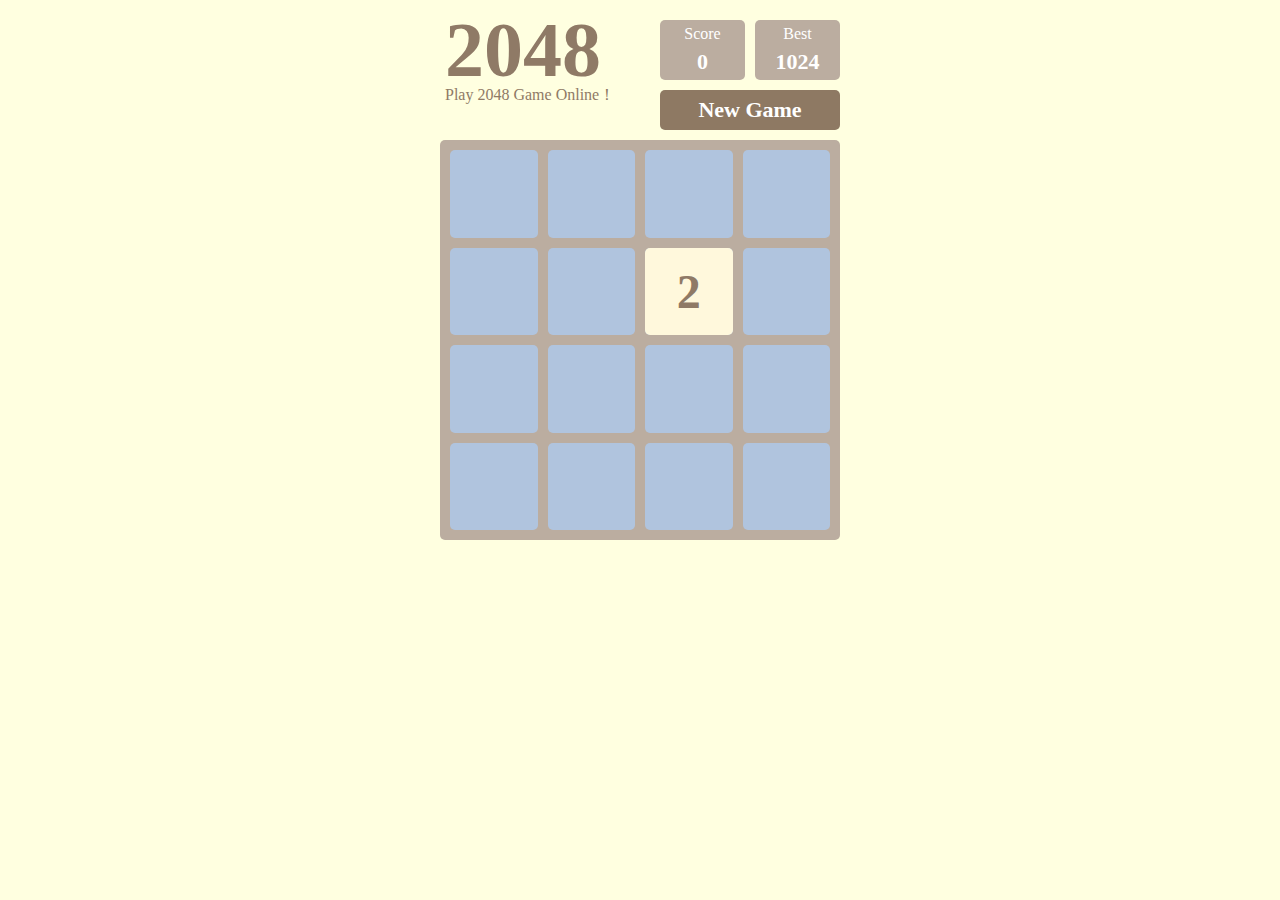
<file: index.html>
<!DOCTYPE html>
<html>
<head>
	<meta charset="utf-8">
	<meta name="viewport" content="width=device-width, initial-scale=1.0, maximum-scale=1.0, user-scalable=no">
	<title>Play 2048 Game Online!</title>
	<link rel="stylesheet" type="text/css" href="desktop.css">
	<link media="(max-width: 860px)" rel="stylesheet" type="text/css" href="mobile.css">
	<link rel="icon" href="icon.png">
	<script type="text/javascript">
		// 给github图标添加跳转函数
		
	</script>
</head>
<body>

	<div class="wrapper">

		<div class="header">
			<div class="title">
				<strong>2048</strong>
			</div>
			<div class="slogan">
				<p>Play 2048 Game Online！</p>
			</div>
			
			<div class="score">
				<span>Score</span><br><span class="number">0</span><span class="score-animation">+12</span>
			</div>
			<div class="best">
				<span>Best</span><br><span class="number">1024</span><span class="best-animation">+12</span>
			</div>
			<div class="new-game">
				<span>New Game</span>
			</div>
		</div>
		<div class="game-board">
			<div class="grid grid-11 row1 col1"><span></span></div>
			<div class="grid grid-12 row1 col2"><span></span></div>
			<div class="grid grid-13 row1 col3"><span></span></div>
			<div class="grid grid-14 row1 col4"><span></span></div>
			<div class="grid grid-21 row2 col1"><span></span></div>
			<div class="grid grid-22 row2 col2"><span></span></div>
			<div class="grid grid-23 row2 col3"><span></span></div>
			<div class="grid grid-24 row2 col4"><span></span></div>
			<div class="grid grid-31 row3 col1"><span></span></div>
			<div class="grid grid-32 row3 col2"><span></span></div>
			<div class="grid grid-33 row3 col3"><span></span></div>
			<div class="grid grid-34 row3 col4"><span></span></div>
			<div class="grid grid-41 row4 col1"><span></span></div>
			<div class="grid grid-42 row4 col2"><span></span></div>
			<div class="grid grid-43 row4 col3"><span></span></div>
			<div class="grid grid-44 row4 col4"><span></span></div>
		</div>
		<div class="popup">
			<div class="game-over">
				<p>Game is over...</p>
				<p class="try-again">Try again?</p>
			</div>
			<div class="win">
				<p>You win the game!! </p><p>Congratulation!!</p>
				<p class="try-again">Try again?</p>
			</div>
		</div>
	</div>
	<script type="text/javascript" src="2048.js"></script>
	
</body>
</html>
</file>
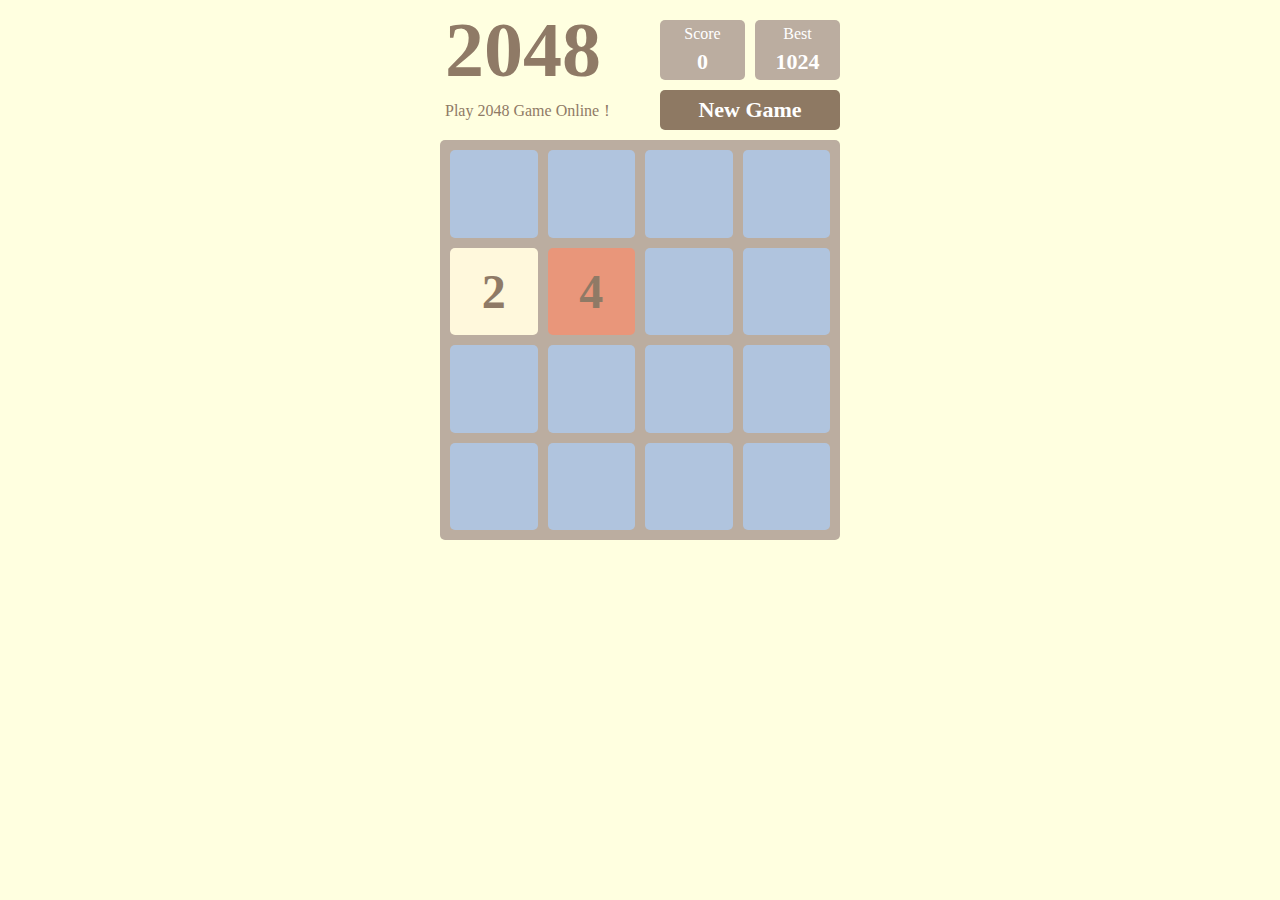
<file: demo/index.html>
<!DOCTYPE html>
<html>
<head>
	<meta charset="utf-8">
	<title>Play 2048 Game Online!</title>
	<link rel="stylesheet" type="text/css" href="2048.css">
	<link rel="icon" href="icon.png">
</head>
<body>
	<div class="wrapper">
		<div class="header">
			<div class="title">
				<strong>2048</strong>
			</div>
			<div class="slogan">
				<p>Play 2048 Game Online！</p>
			</div>
			<div class="score">
				<span>Score</span><br><span class="number">0</span><span class="score-animation">+12</span>
			</div>
			<div class="best">
				<span>Best</span><br><span class="number">1024</span><span class="best-animation">+12</span>
			</div>
			<div class="new-game">
				<span>New Game</span>
			</div>
		</div>
		<div class="game-board">
			<div class="grid grid-11 row1 col1"><span></span></div>
			<div class="grid grid-12 row1 col2"><span></span></div>
			<div class="grid grid-13 row1 col3"><span></span></div>
			<div class="grid grid-14 row1 col4"><span></span></div>
			<div class="grid grid-21 row2 col1"><span></span></div>
			<div class="grid grid-22 row2 col2"><span></span></div>
			<div class="grid grid-23 row2 col3"><span></span></div>
			<div class="grid grid-24 row2 col4"><span></span></div>
			<div class="grid grid-31 row3 col1"><span></span></div>
			<div class="grid grid-32 row3 col2"><span></span></div>
			<div class="grid grid-33 row3 col3"><span></span></div>
			<div class="grid grid-34 row3 col4"><span></span></div>
			<div class="grid grid-41 row4 col1"><span></span></div>
			<div class="grid grid-42 row4 col2"><span></span></div>
			<div class="grid grid-43 row4 col3"><span></span></div>
			<div class="grid grid-44 row4 col4"><span></span></div>
		</div>
		<div class="popup">
			<div class="game-over">
				<p>Game is over...</p>
				<p class="try-again">Try again?</p>
			</div>
			<div class="win">
				<p>You win the game!! </p><p>Congratulation!!</p>
				<p class="try-again">Try again?</p>
			</div>
		</div>
	</div>
	<script type="text/javascript" src="2048.js"></script>
</body>
</html>
</file>
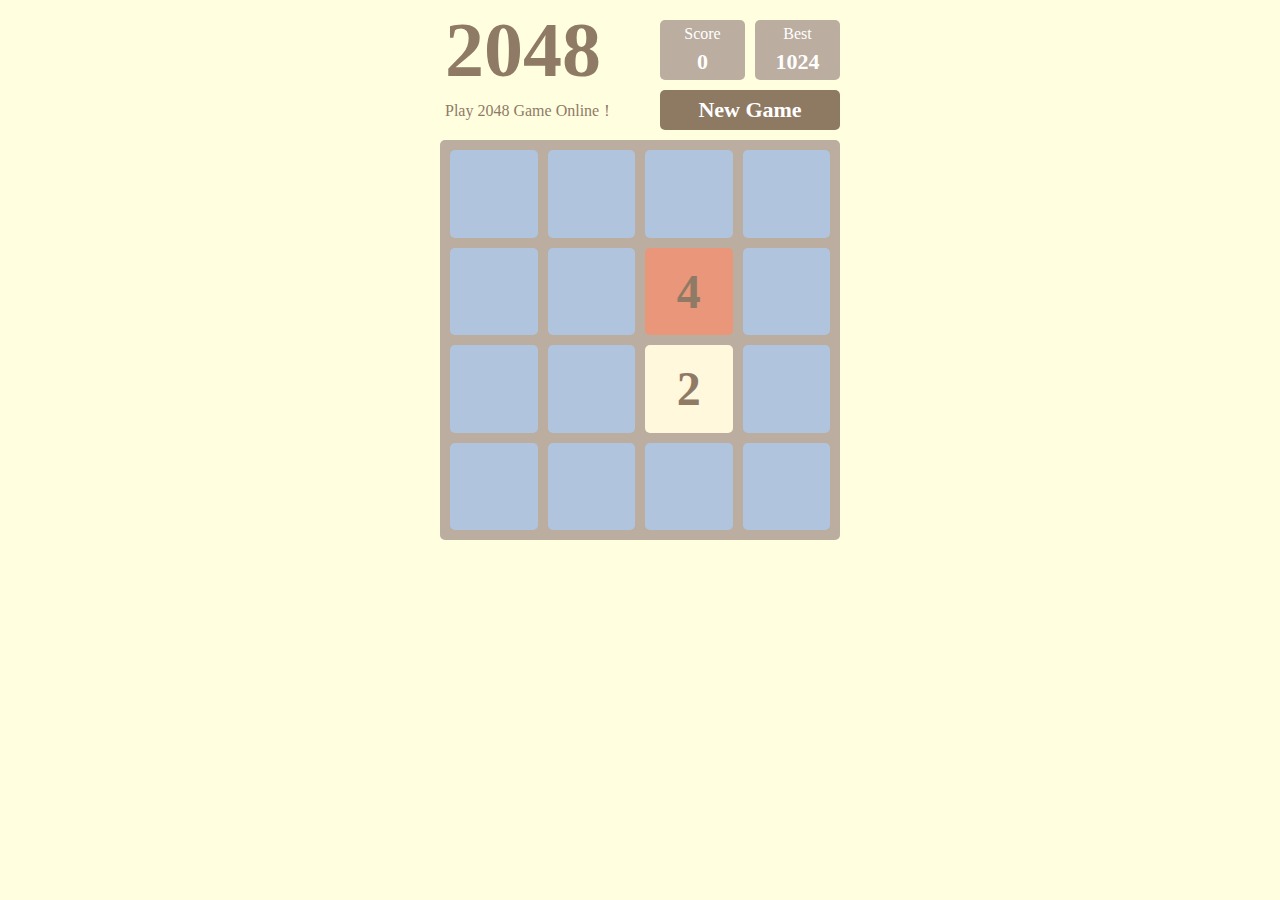
<file: demo.html>
<!DOCTYPE html>
<html>
<head>
	<meta charset="utf-8">
	<title>Play 2048 Game Online!</title>
	<link rel="stylesheet" type="text/css" href="demo.css">
	<link rel="icon" href="icon.png">
</head>
<body>
	<div class="wrapper">
		<div class="header">
			<div class="title">
				<strong>2048</strong>
			</div>
			<div class="slogan">
				<p>Play 2048 Game Online！</p>
			</div>
			<div class="score">
				<span>Score</span><br><span class="number">0</span><span class="score-animation">+12</span>
			</div>
			<div class="best">
				<span>Best</span><br><span class="number">1024</span><span class="best-animation">+12</span>
			</div>
			<div class="new-game">
				<span>New Game</span>
			</div>
		</div>
		<div class="game-board">
			<div class="grid grid-11 row1 col1"><span></span></div>
			<div class="grid grid-12 row1 col2"><span></span></div>
			<div class="grid grid-13 row1 col3"><span></span></div>
			<div class="grid grid-14 row1 col4"><span></span></div>
			<div class="grid grid-21 row2 col1"><span></span></div>
			<div class="grid grid-22 row2 col2"><span></span></div>
			<div class="grid grid-23 row2 col3"><span></span></div>
			<div class="grid grid-24 row2 col4"><span></span></div>
			<div class="grid grid-31 row3 col1"><span></span></div>
			<div class="grid grid-32 row3 col2"><span></span></div>
			<div class="grid grid-33 row3 col3"><span></span></div>
			<div class="grid grid-34 row3 col4"><span></span></div>
			<div class="grid grid-41 row4 col1"><span></span></div>
			<div class="grid grid-42 row4 col2"><span></span></div>
			<div class="grid grid-43 row4 col3"><span></span></div>
			<div class="grid grid-44 row4 col4"><span></span></div>
		</div>
		<div class="popup">
			<div class="game-over">
				<p>Game is over...</p>
				<p class="try-again">Try again?</p>
			</div>
			<div class="win">
				<p>You win the game!! </p><p>Congratulation!!</p>
				<p class="try-again">Try again?</p>
			</div>
		</div>
	</div>
	<script type="text/javascript" src="demo.js"></script>
</body>
</html>
</file>
<file: desktop.css>
* {
	list-style: none;
	color: #8f7a66;
	padding: 0;
	margin: 0;
	box-sizing: border-box;
}
body {
	background-color: #ffffe0;
}

.wrapper {
	position: relative;
	width: 400px;
	height: 540px;
	/*border: 1px solid red;*/
	margin: 0 auto;
}
/*头部*/
.header {
	width: 400px;
	height: 140px;
	/*border: 1px solid green;*/
	position: relative;
	/*opacity: 0.4;*/
}
.title, .slogan, .score, .best, .new-game, .github>span {
	position: absolute;
}
.title strong {
	display: inline-block;
	width: 260px;
	height: 100px;
	font-size: 78px;
	line-height: 100px;
	/*text-align: center;*/
	padding: 0 5px;
	/*border: 1px solid black;*/
}
.slogan {
	padding: 0 5px;
	top: 85px;
	/*border: 1px solid black;*/
}
.github>span {
	display: inline-block;
	width: 50px;
	height: 50px;
	/*border: 1px solid red;*/
	top: 8%;
	right: 5%;
	/*margin: 5px;*/
	background: url("Git.png") no-repeat 0 0;
	border-radius: 50%;
	background-size: 100%;
}
/*.github>span>span {
	display: inline-block;
	width: 100px;
	height: 16px;
	line-height: 16px;
	position: absolute;
	bottom: -24px;
	left: -25px;
	text-align: center;
	color: #2c2c2c;
}*/


/*分数*/

/* 分数动画 */
.score-animation, .best-animation{
	display: none;
	position: absolute;
	top: 25px;
	left: 10px;
	width: 65px;
	height: 30px;
	font-size: 24px;
	font-weight: bold;
}
.score {
	left: 220px;
}
.best {
	left: 315px;
}
.score, .best {
	position: absolute;
	width: 85px;
	height: 60px;
	line-height: 28px;
	top: 20px;
	background-color: #bbada0;
}
.score span, .best span, .new-game span {
	color: #ffffff;
}
.score, .best, .new-game, .game-board, .grid {
	text-align: center;
	border-radius: 5px;
} 
.best .number, .score .number, .new-game {
	font-size: 22px;
	font-weight: bold;
}
.new-game {
	width: 180px;
	height: 40px;
	line-height: 40px;
	left: 220px;
	top: 90px;
	text-align: center;
	background-color: #8e7963;
	cursor: pointer;
}
.new-game:hover {
	width: 182px;
	height: 42px;
	line-height: 42px;
	left: 219px;
	top: 89px;
	font-size: 24px;
}



/*游戏主面板*/
.game-board {
	width: 400px;
	height: 400px;
	padding: 5px 5px;
	background-color: #bbada0;
	/*opacity: 0.4;*/
}
.grid {
	position: relative;
	float: left;
	width: 87.5px;
	height: 87.5px;
	line-height: 87.5px;
	/*font-size: 48px;*/
	font-weight: bold;
	margin: 5px;
	background-color: #b0c4de;
}
.game-board .grid span {
	/*color: */
	
}
/*game over or win the game弹出页面*/
.popup .game-over, .popup .win {
	position: absolute;
	left: 60px;
	text-align: center;
	width: 280px;
	height: 160px;
	border-radius: 5px;
	/*border: 1px solid red;*/
	opacity: 1.0;
}
.popup p {
	color: #8f7a66;
}
.popup .game-over {
	display: none;
	top: 230px;
	font-size: 36px;
	font-weight: bold;
}

.popup .win {
	display: none;
	top: 220px;
	font-size: 28px;
	font-weight: bold;
}

p.try-again {
	color: #fff;
	font-size: 22px;
	width: 150px;
	height: 50px;
	line-height: 50px;
	border-radius: 5px;
	margin: 0 auto;
	background-color: #8f7a66;
	cursor: pointer;
}
.header, .game-board {
	/*opacity: 0.4;*/
}

.new-grid {
	background-color: #b0c4de !important;
}

/* 生成新格子动画 */
@keyframes tempgrid {
	from {width: 45px; height: 45px; top: 24px;left: 24px; font-size: 18px; line-height: 45px;display: block;}
	to {width: 87.5px; height: 87.5px; top: 0px;left: 0px; font-size: 48px; line-height: 87.5px;display: none;}
}
@-webkit-keyframes tempgrid {
	from {width: 45px; height: 45px; top: 24px;left: 24px; font-size: 18px; line-height: 45px;display: block;}
	to {width: 87.5px; height: 87.5px; top: 0px;left: 0px; font-size: 48px; line-height: 87.5px;display: none;}
}
@-moz-keyframes tempgrid {
	from {width: 45px; height: 45px; top: 24px;left: 24px; font-size: 18px; line-height: 45px;display: block;}
	to {width: 87.5px; height: 87.5px; top: 0px;left: 0px; font-size: 48px; line-height: 87.5px;display: none;}
}
.temp-grid {
	animation: tempgrid 0.15s ease-in forwards;
	-webkit-animation: tempgrid 0.15s ease-in forwards;
	-ms-animation: tempgrid 0.15s ease-out;
	-moz-animation: tempgrid 0.15s ease-out;
}
</file>
<file: mobile.css>
body {
	background-color: #fffadd;
}

.wrapper {
	width: 100%;
	/*height: 540px;*/
	/*border: 1px solid red;*/
	/*margin: 0 auto;*/
}

/*头部*/
.header {
	width: 100%;
	/*height: 140px;*/
	position: relative;
}
.title, .slogan, .score, .best, .new-game {
	position: absolute;
	float: left;
	text-align: center;
}


.title, .slogan {
	width: 100%;
	
}

.title strong {
	display: inline-block;
	width: 100%;
	/*height: 260px;*/
	font-size: 487%;  /* 100% 16px */
	/*line-height: 192%;*/
	text-align: center;
	/*padding: 0 5px;*/
	/*border: 1px solid black;*/
}
.slogan {
	/*margin-top: 10px;*/
	top: 65%;
}

/* github */
/*.github>a {
	top: 4%;
	right: 6.25%;
}*/


/*分数*/
.score, .best, .new-game {
	width: 25%;
	/*border: 1px solid green;*/
}

/* 分数动画 */
.score-animation, .best-animation{
	display: none;
	/*position: absolute;*/
	top: 25px;
	left: 10px;
	width: 65px;
	height: 30px;
	font-size: 24px;
	font-weight: bold;
}

.score, .best {
	/*position: absolute;*/
	line-height: 28px;
	top: 90%;
	background-color: #bbada0;
}
.score {
	left: 47.5%;
}
.best {
	left: 75%;
}
.new-game {
	width: 45%;
	height: 60px;
	line-height: 60px;
	left: 0;
	top: 90%;
	text-align: center;
	background-color: #8e7963;
	cursor: pointer;
	/*padding-bottom: 2em;*/
	font-size: 28px;
}
.new-game:hover {
	width: 45%;
	/*height: 42px;*/
	/*line-height: 42px;*/
	height: 60px;
	line-height: 60px;
	left: 0;
	top: 90%;
	/*line-height: 2e;*/
	font-size: 28px;
}

.score span, .best span, .new-game span {
	color: #ffffff;
}
.score, .best, .new-game, .game-board, .grid {
	text-align: center;
	border-radius: 5px;
} 
.best .number, .score .number {
	font-size: 22px;
	font-weight: bold;
}

/*游戏主面板*/
.game-board {
	position: absolute;
	/*display: none;*/
	width: 100%;
	height: auto;
	/*height: 400px;*/
	/*padding: 10px 10px;*/
	background-color: #bbada0;
	/*opacity: 0.4;*/
	top: 36%;
}
.grid {
	/*position: relative;*/
	float: left;
	width: 22%;
	/*height: */
	/*padding-bottom: 21.95%;*/
	/*height: 100%;*/
	line-height: 80px;
	/*font-size: 48px;*/
	font-weight: bold;
	/*padding-bottom: 410px;*/
	padding: 1.5%;
	background-color: #b0c4de;
}

/* 生成新格子动画 */
@keyframes tempgrid {
	from {width: 50%; height: 50%; top: 25%;left: 25%; font-size: 24px; line-height: 192%;display: block;}
	to {width: 100%; height: 100%; top: 0px;left: 0px; font-size: 48px; line-height: 192%;display: none;}
}
@-webkit-keyframes tempgrid {
	from {width: 50%; height: 50%; top: 25%;left: 25%; font-size: 24px; line-height: 192%;display: block;}
	to {width: 100%; height: 100%; top: 0px;left: 0px; font-size: 48px; line-height: 192%;display: none;}
}
@-moz-keyframes tempgrid {
	from {width: 50%; height: 50%; top: 25%;left: 25%; font-size: 24px; line-height: 192%;display: block;}
	to {width: 100%; height: 100%; top: 0px;left: 0px; font-size: 48px; line-height: 192%;display: none;}
}
</file>
<file: demo/2048.css>
* {
	list-style: none;
	color: #8f7a66;
}
body {
	padding: 0;
	margin: 0;
	background-color: #ffffe0;
	
}

.wrapper {
	position: relative;
	width: 400px;
	height: 540px;
	/*border: 1px solid red;*/
	margin: 0 auto;
}
/*头部*/
.header {
	width: 400px;
	height: 140px;
	/*border: 1px solid green;*/
	position: relative;
	/*opacity: 0.4;*/
}
.title, .slogan, .score, .best, .new-game {
	position: absolute;
}
.title strong {
	display: inline-block;
	width: 260px;
	height: 100px;
	font-size: 78px;
	line-height: 100px;
	/*text-align: center;*/
	padding: 0 5px;
	/*border: 1px solid black;*/
}
.slogan {
	padding: 0 5px;
	top: 85px;
	/*border: 1px solid black;*/
}
/*分数*/

/* 分数动画 */
.score-animation, .best-animation{
	display: none;
	position: absolute;
	top: 25px;
	left: 10px;
	width: 65px;
	height: 30px;
	font-size: 24px;
	font-weight: bold;
}
.score {
	left: 220px;
}
.best {
	left: 315px;
}
.score, .best {
	position: absolute;
	width: 85px;
	height: 60px;
	line-height: 28px;
	top: 20px;
	background-color: #bbada0;
}
.score span, .best span, .new-game span {
	color: #ffffff;
}
.score, .best, .new-game, .game-board, .grid {
	text-align: center;
	border-radius: 5px;
} 
.best .number, .score .number, .new-game {
	font-size: 22px;
	font-weight: bold;
}
.new-game {
	width: 180px;
	height: 40px;
	line-height: 40px;
	left: 220px;
	top: 90px;
	text-align: center;
	background-color: #8e7963;
	cursor: pointer;
}
.new-game:hover {
	width: 182px;
	height: 42px;
	line-height: 42px;
	left: 219px;
	top: 89px;
	font-size: 24px;
}
/*游戏主面板*/
.game-board {
	width: 390px;
	height: 390px;
	padding: 5px 5px;
	background-color: #bbada0;
	/*opacity: 0.4;*/
}
.grid {
	position: relative;
	float: left;
	width: 87.5px;
	height: 87.5px;
	line-height: 87.5px;
	/*font-size: 48px;*/
	font-weight: bold;
	margin: 5px;
	background-color: #b0c4de;
}
.game-board .grid span {
	/*color: */
}
/*game over or win the game弹出页面*/
.popup .game-over, .popup .win {
	position: absolute;
	left: 60px;
	text-align: center;
	width: 280px;
	height: 160px;
	border-radius: 5px;
	/*border: 1px solid red;*/
	opacity: 1.0;
}
.popup p {
	color: #8f7a66;
}
.popup .game-over {
	display: none;
	top: 230px;
	font-size: 36px;
	font-weight: bold;
}

.popup .win {
	display: none;
	top: 220px;
	font-size: 28px;
	font-weight: bold;
}

p.try-again {
	color: #fff;
	font-size: 22px;
	width: 150px;
	height: 50px;
	line-height: 50px;
	border-radius: 5px;
	margin: 0 auto;
	background-color: #8f7a66;
	cursor: pointer;
}
.header, .game-board {
	/*opacity: 0.4;*/
}
</file>
<file: demo.css>
* {
	list-style: none;
	color: #8f7a66;
}
body {
	padding: 0;
	margin: 0;
	background-color: #ffffe0;
	
}

.wrapper {
	position: relative;
	width: 400px;
	height: 540px;
	/*border: 1px solid red;*/
	margin: 0 auto;
}
/*头部*/
.header {
	width: 400px;
	height: 140px;
	/*border: 1px solid green;*/
	position: relative;
	/*opacity: 0.4;*/
}
.title, .slogan, .score, .best, .new-game {
	position: absolute;
}
.title strong {
	display: inline-block;
	width: 260px;
	height: 100px;
	font-size: 78px;
	line-height: 100px;
	/*text-align: center;*/
	padding: 0 5px;
	/*border: 1px solid black;*/
}
.slogan {
	padding: 0 5px;
	top: 85px;
	/*border: 1px solid black;*/
}
/*分数*/

/* 分数动画 */
.score-animation, .best-animation{
	display: none;
	position: absolute;
	top: 25px;
	left: 10px;
	width: 65px;
	height: 30px;
	font-size: 24px;
	font-weight: bold;
}
.score {
	left: 220px;
}
.best {
	left: 315px;
}
.score, .best {
	position: absolute;
	width: 85px;
	height: 60px;
	line-height: 28px;
	top: 20px;
	background-color: #bbada0;
}
.score span, .best span, .new-game span {
	color: #ffffff;
}
.score, .best, .new-game, .game-board, .grid {
	text-align: center;
	border-radius: 5px;
} 
.best .number, .score .number, .new-game {
	font-size: 22px;
	font-weight: bold;
}
.new-game {
	width: 180px;
	height: 40px;
	line-height: 40px;
	left: 220px;
	top: 90px;
	text-align: center;
	background-color: #8e7963;
	cursor: pointer;
}
.new-game:hover {
	width: 182px;
	height: 42px;
	line-height: 42px;
	left: 219px;
	top: 89px;
	font-size: 24px;
}
/*游戏主面板*/
.game-board {
	width: 390px;
	height: 390px;
	padding: 5px 5px;
	background-color: #bbada0;
	/*opacity: 0.4;*/
}
.grid {
	position: relative;
	float: left;
	width: 87.5px;
	height: 87.5px;
	line-height: 87.5px;
	/*font-size: 48px;*/
	font-weight: bold;
	margin: 5px;
	background-color: #b0c4de;
}
.game-board .grid span {
	/*color: */
}
/*game over or win the game弹出页面*/
.popup .game-over, .popup .win {
	position: absolute;
	left: 60px;
	text-align: center;
	width: 280px;
	height: 160px;
	border-radius: 5px;
	/*border: 1px solid red;*/
	opacity: 1.0;
}
.popup p {
	color: #8f7a66;
}
.popup .game-over {
	display: none;
	top: 230px;
	font-size: 36px;
	font-weight: bold;
}

.popup .win {
	display: none;
	top: 220px;
	font-size: 28px;
	font-weight: bold;
}

p.try-again {
	color: #fff;
	font-size: 22px;
	width: 150px;
	height: 50px;
	line-height: 50px;
	border-radius: 5px;
	margin: 0 auto;
	background-color: #8f7a66;
	cursor: pointer;
}
.header, .game-board {
	/*opacity: 0.4;*/
}
</file>
